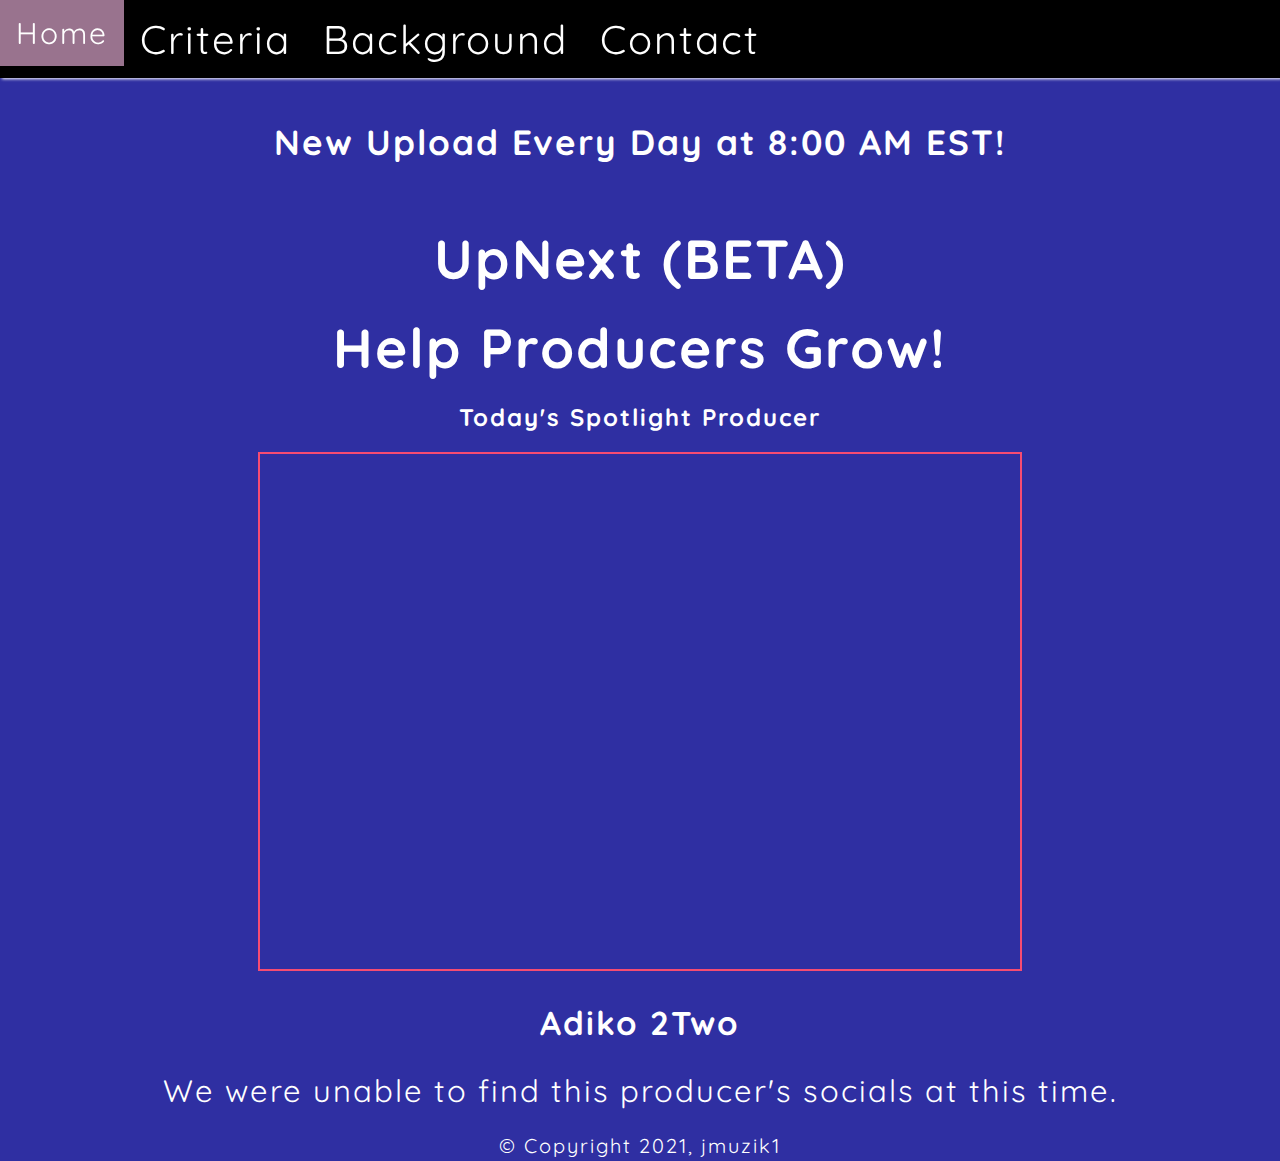
<file: index.html>
<!DOCTYPE html>
<html>
	<head>
		<title>UpNext | Home</title>
		<link rel="stylesheet" href="upnextmain.css" type="text/css">
		<link href="https://fonts.googleapis.com/css?family=Quicksand:300,500" rel="stylesheet">
	</head>
		<body>
      		<div class="nav-sen">
       			<a class="active" href="index.html" style="font-size: 30px">Home</a>
       			<a href="upnextcriteria.html">Criteria</a>
       			<a href="upnextwhy.html">Background</a>
       			<a href="upnextcontact.html">Contact</a>
     		</div>
     	
      		<br>
      		<br>
      		<br>
			<br>
			<br>
			<div class="header">
				<center><h3 class="new">New Upload Every Day at 8:00 AM EST!</h3></center>
				<h1 class="main">UpNext (BETA)</h1>
				<center><h1 class="sub">Help Producers Grow!</h1></center>
				<center><h2>Today's Spotlight Producer</h2></center>
			</div>
			<div class="youtube-video">
				<center><iframe width="760" height="515" style="width:760px;height:515px" src="https://www.youtube.com/watch?v=U8AwzbHNU_w" title="YouTube video player" frameborder="0" allow="accelerometer; autoplay; clipboard-write; encrypted-media; gyroscope; picture-in-picture" allowfullscreen></iframe></center>
			</div>
			<center>
			<center><h2 class="name">Adiko 2Two</h2></center>
			<div class="socials">
				<p>We were unable to find this producer's socials at this time.</p>
				<!--
				<p><a class="link" href="" target="_blank">SoundCloud</a></p>
				<p><a class="link" href="" target="_blank">Instagram</a></p>
				<p><a class="link" href="" target="_blank">Twitter</a></p>
				<p><a class="link" href="" target="_blank">Beat Store</a></p>
				-->
			</div>
			</center>
			
			<footer>
				<center><small style="font-size:20px">&copy; Copyright 2021, jmuzik1</small></center>
			</footer>
	  
		</body>
</html>
</file>
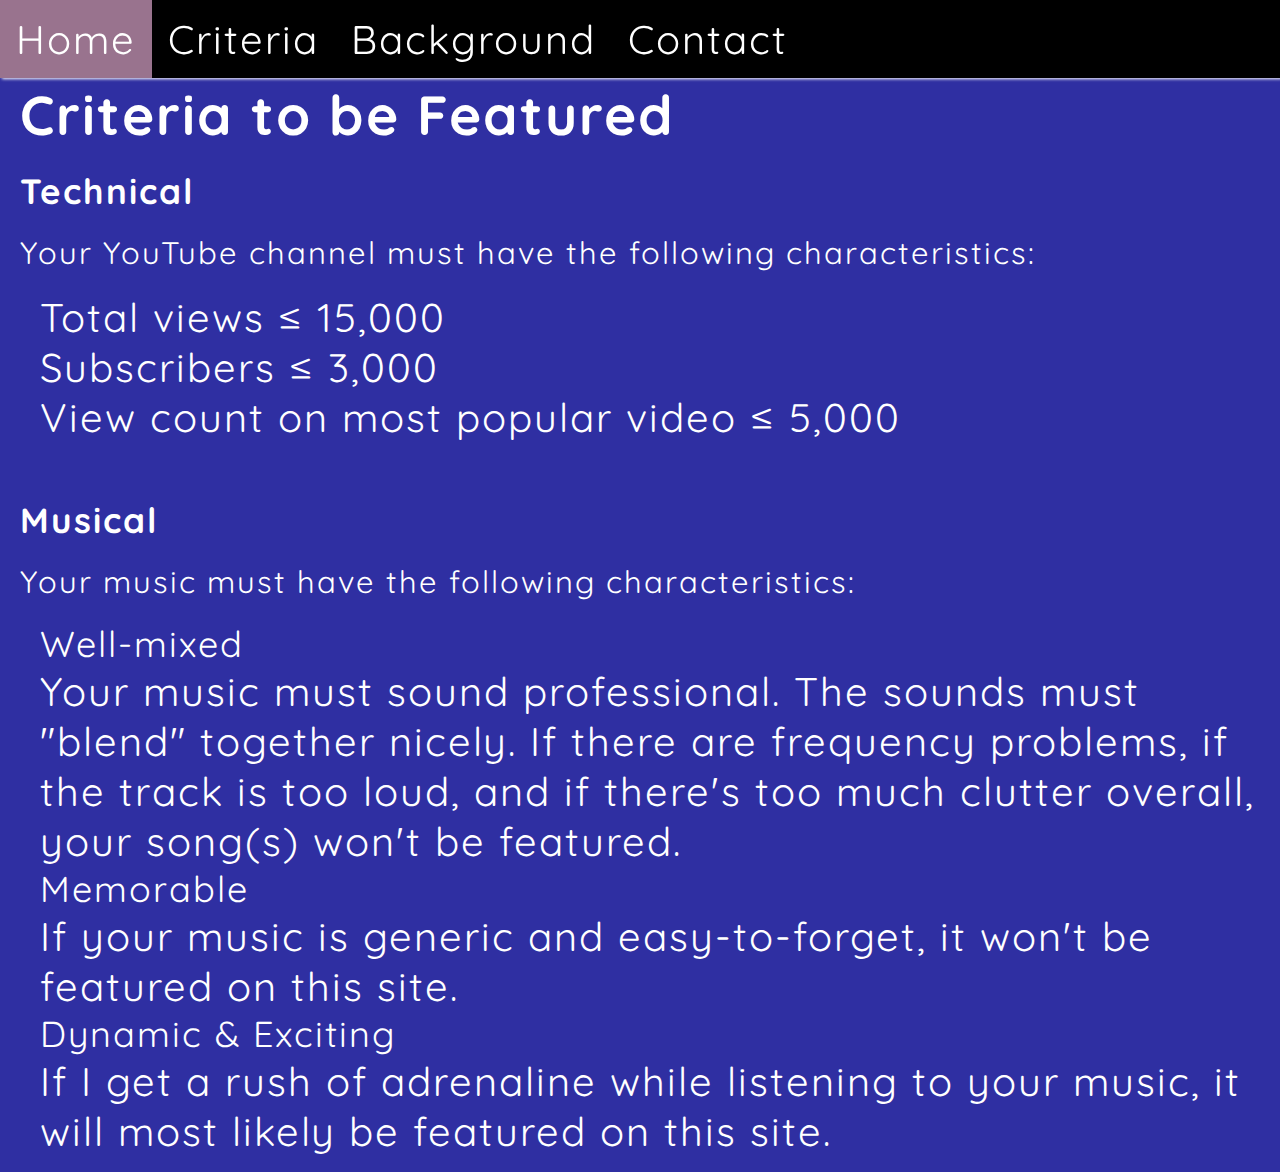
<file: upnext.html>
<!DOCTYPE html>
<html>
	<head>
		<title>UpNext | Criteria</title>
		<link rel="stylesheet" href="upnextmain.css" type="text/css">
		<link href="https://fonts.googleapis.com/css?family=Quicksand:300,500" rel="stylesheet">
	</head>
		<body>
		
			<div class="nav-sen">
       			<a class="active" href="upnextmain.html">Home</a>
       			<a href="upnext.html">Criteria</a>
       			<a href="upnextwhy.html">Background</a>
       			<a href="upnextcontact.html">Contact</a>
     		</div>
     		<br>
     		<br>
     		<br>
			<div class="lead">
				<h1>Criteria to be Featured</h1>
			</div>
			
			<div class="technical">
			<h3 class="tech">Technical</h3>
			<p>Your YouTube channel must have the following characteristics:</p>
				<ul>
					<li>Total views ≤ 15,000 </li>
					<li>Subscribers ≤ 3,000 </li>
					<li>View count on most popular video ≤ 5,000 </li>
				</ul>
			</div>
			<br>
			<div class="musical">
			<h3 class="music">Musical</h3>
			<p>Your music must have the following characteristics:</p>
				<ul>
					<li class="big-text">Well-mixed</li>
					<li class="small-text">Your music must sound professional. The sounds must "blend" together nicely. If there are frequency problems, if the track is too loud, and if there's too much clutter overall, your song(s) won't be featured.</li>
					<li class="big-text">Memorable</li>
					<li class="small-text">If your music is generic and easy-to-forget, it won't be featured on this site.</li>
					<li class="big-text">Dynamic & Exciting</li>
					<li class="small-text">If I get a rush of adrenaline while listening to your music, it will most likely be featured on this site.</li>
				</ul>
			</div>
			
		</body>
</html>
</file>
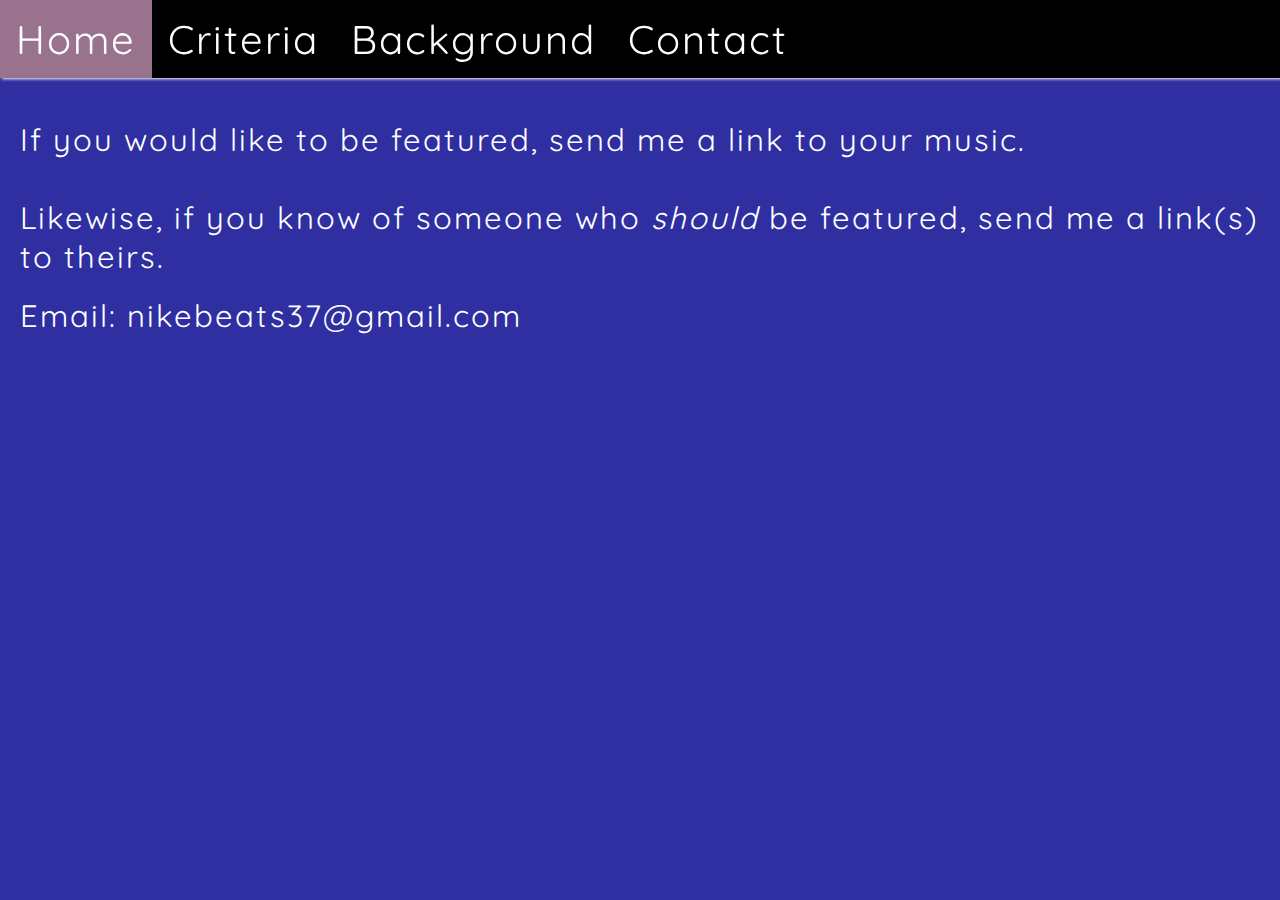
<file: upnextcontact.html>
<!DOCTYPE html>
<html>
	<head>
		<title>UpNext | Contact </title>
		<link rel="stylesheet" href="upnextmain.css" type="text/css">
		<link href="https://fonts.googleapis.com/css?family=Quicksand:300,500" rel="stylesheet">
	</head>
	<body>
	
	<div class="nav-sen">
       			<a class="active" href="index.html">Home</a>
       			<a href="upnextcriteria.html">Criteria</a>
       			<a href="upnextwhy.html">Background</a>
       			<a href="upnextcontact.html">Contact</a>
     		</div> 
    <br>
    <br>
    <br>
		<br>
		<br>
	<div class="intro">
		<p>If you would like to be featured, send me a link to your music. <br> <br> Likewise, if you know of someone who <i>should</i> be 
		featured, send me a link(s) to theirs.</p>
	</div>
	<div class="email">
		<p>Email: nikebeats37@gmail.com</p>
	</div>
	</body>
</html>
</file>
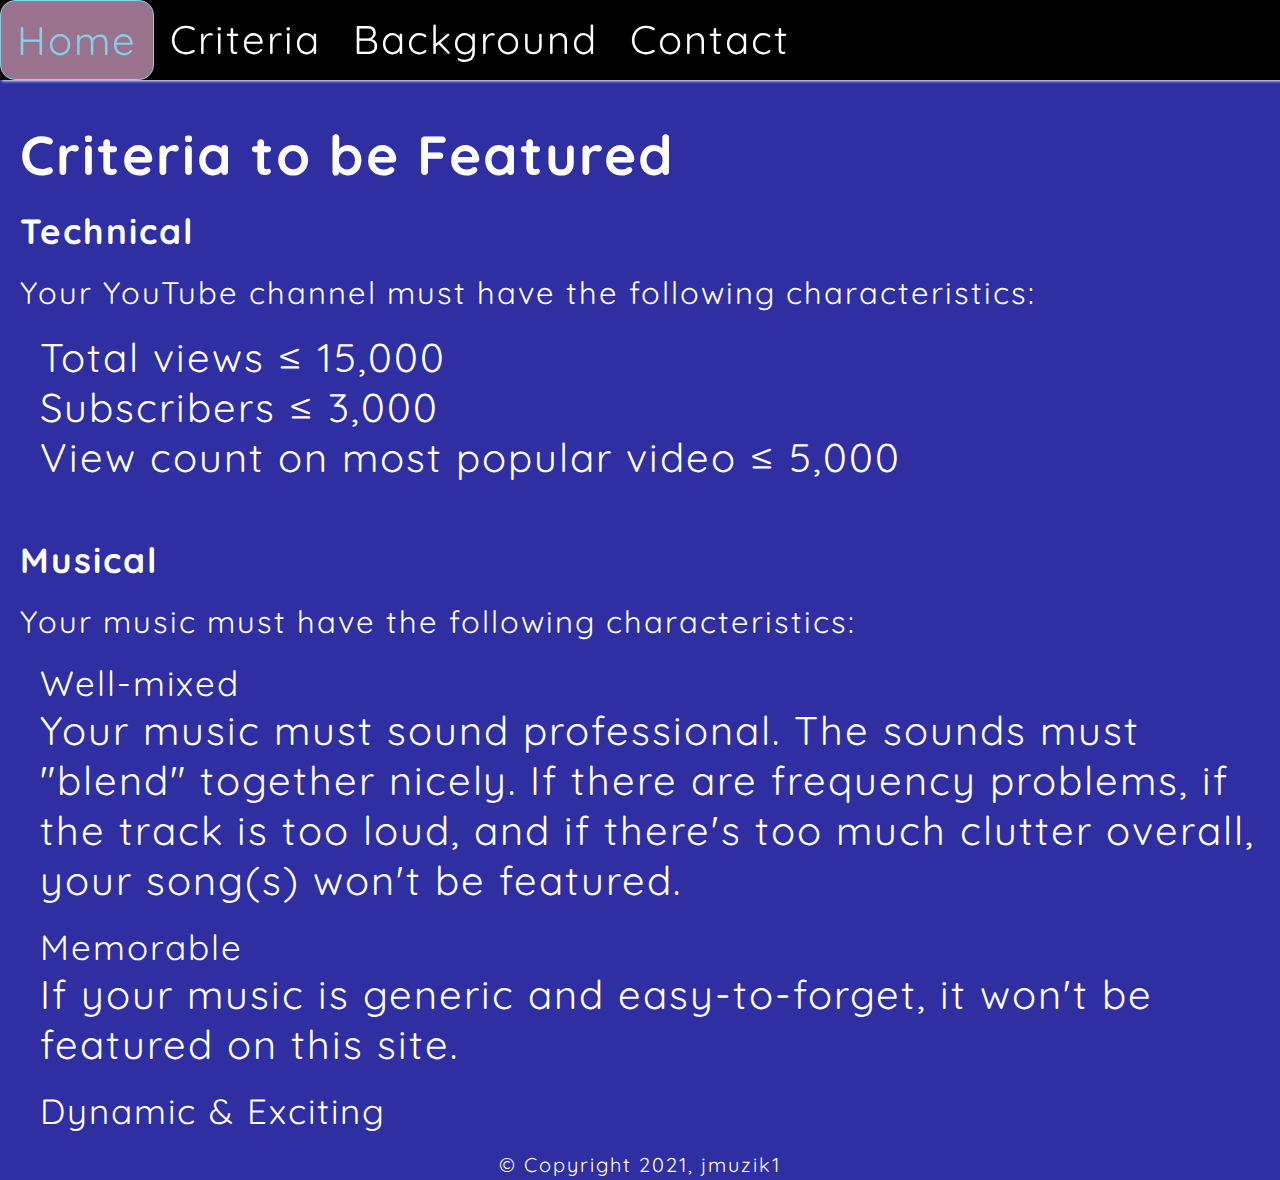
<file: upnextcriteria.html>
<!DOCTYPE html>
<html>
	<head>
		<title>UpNext | Criteria</title>
		<link rel="stylesheet" href="upnextmain.css" type="text/css">
		<link href="https://fonts.googleapis.com/css?family=Quicksand:300,500" rel="stylesheet">
	</head>
		<body>
		
			<div class="nav-sen">
       			<a class="active" href="index.html">Home</a>
       			<a href="upnextcriteria.html">Criteria</a>
       			<a href="upnextwhy.html">Background</a>
       			<a href="upnextcontact.html">Contact</a>
     		</div>
     		<br>
     		<br>
     		<br>
			<br>
			<br>
			<div class="lead">
				<h1>Criteria to be Featured</h1>
			</div>
			
			<div class="technical">
			<h3 class="tech">Technical</h3>
			<p>Your YouTube channel must have the following characteristics:</p>
				<ul>
					<li>Total views ≤ 15,000 </li>
					<li>Subscribers ≤ 3,000 </li>
					<li>View count on most popular video ≤ 5,000 </li>
				</ul>
			</div>
			<br>
			<div class="musical">
			<h3 class="music">Musical</h3>
			<p>Your music must have the following characteristics:</p>
				<ul>
					<li class="big-text" style="font-size:35px">Well-mixed</li>
					<li class="small-text">Your music must sound professional. The sounds must "blend" together nicely. If there are frequency problems, if the track is too loud, and if there's too much clutter overall, your song(s) won't be featured.</li>
					<br>
					<li class="big-text" style="font-size:35px">Memorable</li>
					<li class="small-text">If your music is generic and easy-to-forget, it won't be featured on this site.</li>
					<br>
					<li class="big-text" style="font-size:35px">Dynamic & Exciting</li>
				</ul>
			</div>
			<footer>
				<center><small style="font-size:20px">&copy; Copyright 2021, jmuzik1</small></center>
			</footer>
		</body>
</html>
</file>
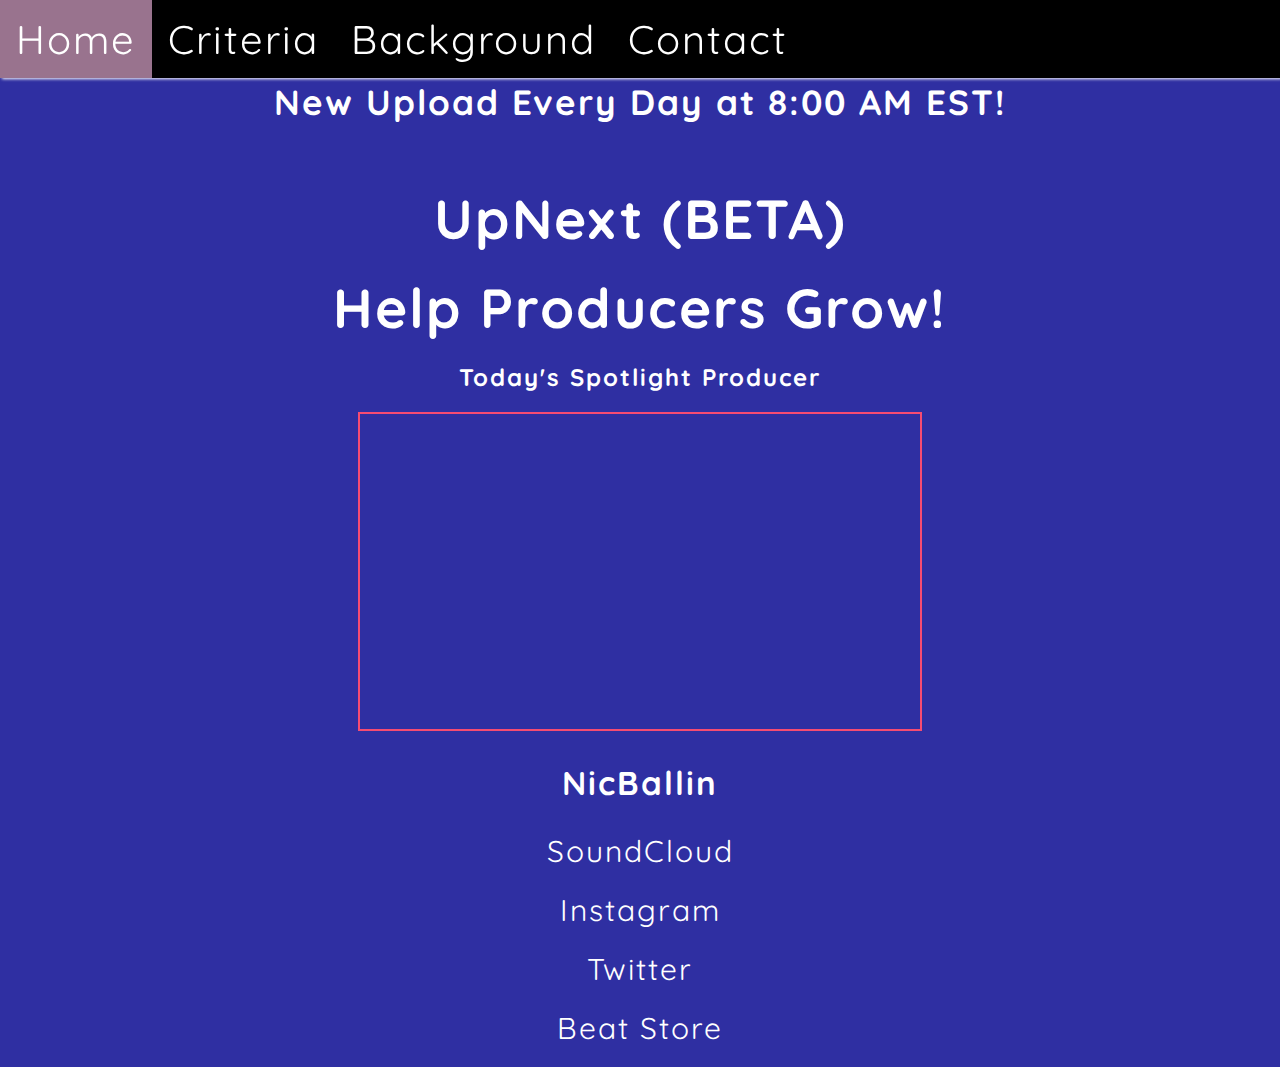
<file: upnextmain.html>
<!DOCTYPE html>
<html>
	<head>
		<title>UpNext | Home</title>
		<link rel="stylesheet" href="upnextmain.css" type="text/css">
		<link href="https://fonts.googleapis.com/css?family=Quicksand:300,500" rel="stylesheet">
	</head>
		<body>
      		<div class="nav-sen">
       			<a class="active" href="upnextmain.html">Home</a>
       			<a href="upnext.html">Criteria</a>
       			<a href="upnextwhy.html">Background</a>
       			<a href="upnextcontact.html">Contact</a>
     		</div>
     	
      		<br>
      		<br>
      		<br>
			<div class="header">
				<center><h3 class="new">New Upload Every Day at 8:00 AM EST!</h3></center>
				<h1 class="main">UpNext (BETA)</h1>
				<center><h1 class="sub">Help Producers Grow!</h1></center>
				<center><h2>Today's Spotlight Producer</h2></center>
			</div>
			<div class="youtube-video">
				<center><iframe width="560" height="315" src="https://www.youtube.com/embed/OYy3RzOpxE0" title="YouTube video player" frameborder="0" allow="accelerometer; autoplay; clipboard-write; encrypted-media; gyroscope; picture-in-picture" allowfullscreen></iframe></center>
			</div>
			<center>
			<center><h2 class="name">NicBallin</h2></center>
			<div class="socials">
				<p><a class="link" href="https://soundcloud.com/nicxo01" target="_blank">SoundCloud</a></p>
				<p><a class="link" href="https://www.instagram.com/nicballin/" target="_blank">Instagram</a></p>
				<p><a class="link" href="https://twitter.com/nicballin" target="_blank">Twitter</a></p>
				<p><a class="link" href="https://nicballin.beatstars.com/" target="_blank">Beat Store</a></p>
			</div>
			</center>
	  
		</body>
</html>
</file>
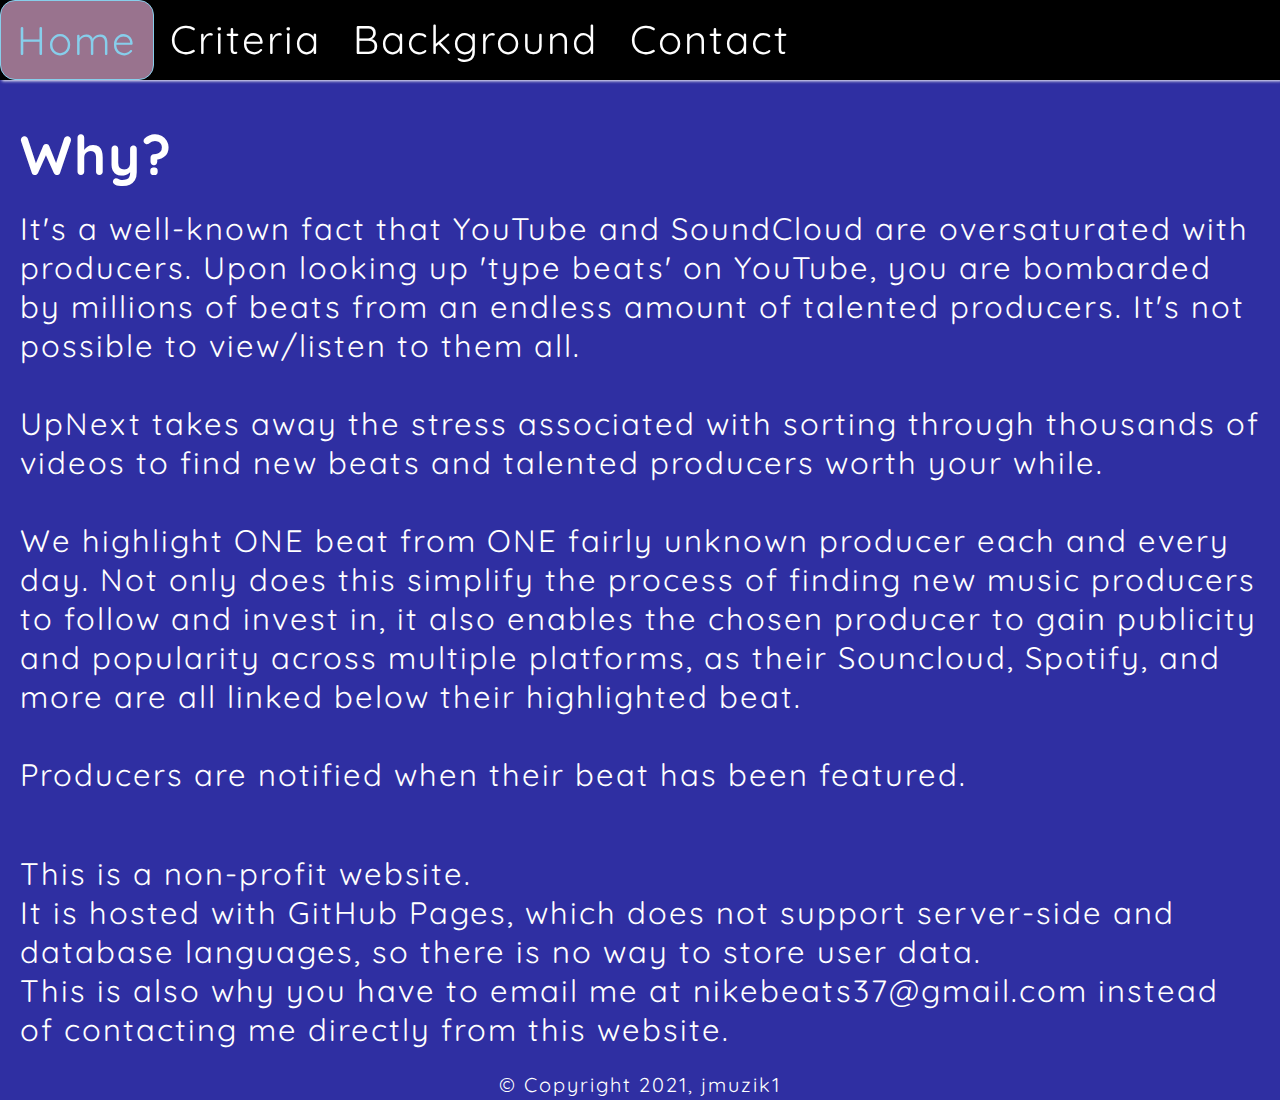
<file: upnextwhy.html>
<!DOCTYPE html>
<html>
	<head>
		<title>UpNext | Why?</title>
		<link rel="stylesheet" href="upnextmain.css" type="text/css">
		<link href="https://fonts.googleapis.com/css?family=Quicksand:300,500" rel="stylesheet">
	</head>
		<body>
			<div class="nav-sen">
       			<a class="active" href="index.html">Home</a>
       			<a href="upnextcriteria.html">Criteria</a>
       			<a href="upnextwhy.html">Background</a>
       			<a href="upnextcontact.html">Contact</a>
     		</div>
     		<br>
     		<br>
     		<br>
			<br>
			<br>
			<div class="lead">
				<h1>Why?</h1>
			</div>
			
			<div class="paragraph">
				<p>
				It's a well-known fact that YouTube and SoundCloud are oversaturated with producers. 
				Upon looking up 'type beats' on YouTube, you are bombarded by millions of beats from 
				an endless amount of talented producers. It's not possible 
				to view/listen to them all. <br><br> UpNext takes 
				away the stress associated with sorting through thousands of videos to find new beats and 
				talented producers worth your while. <br><br> We highlight ONE beat from ONE fairly unknown producer each and every day.
				Not only does this simplify the process of finding new music producers to follow and invest in, 
				it also enables the chosen producer to gain publicity and popularity across multiple platforms, as their
				Souncloud, Spotify, and more are all linked below their highlighted beat. <br><br> Producers are notified when their beat 
				has been featured. 
				</p>
				<br>
				<p class="paragraph-2">
				This is a non-profit website. 
				<br>
				It is hosted with GitHub Pages, which does not support server-side and database languages, so 
				there is no way to store user data. 
				<br>
				This is also why you have to email me at nikebeats37@gmail.com instead of contacting me directly
				from this website. 
				<br>
				
				</p>
			</div>
			<footer>
				<center><small style="font-size:20px">&copy; Copyright 2021, jmuzik1</small></center>
			</footer>
		</body>
</html>
</file>
<file: upnextmain.css>
body {
    margin: 0;
    padding: 0;
    background-color: #2F2FA2;
    color: white;
    font-family: Quicksand;
    letter-spacing: 2px;
    animation: transitionIn 0.75s;
}
 
.nav-sen {
    text-align: center;
    overflow: hidden;
    display: block;
    position: fixed;
    width: 100%;
    background-color: black;
    box-shadow: 2px 1px 3px;
}
.nav-sen a {
    text-decoration: none;;
    float: left;
    display: block;
    text-align: center;
    padding: 14px 16px;
    color: white;
    font-size: 40px;
}
.nav-sen a:hover{
    background-color: #99738E;
    border: 1px solid skyblue;
    border-radius: 15px;
}
.nav-sen a.active {
    background-color: #99738E;
}
.main {
    padding-left: 40px;
    padding-right: 40px;
    padding-top: 40px;
    text-align: center;
}

a {
    text-decoration:none;
    color: white;
}
a:hover {
	color: skyblue;
}
.woot {
    letter-spacing:5px;
}

li {
	list-style: none;
	font-size: 40px;
}

h1,h3 {
	font-size: 55px;
	margin: 20px;
}

.new {
	font-size: 35px;
}

.music, .tech {
	font-size: 35px;
}

p {
	margin: 20px;
	font-size: 31px;
}

footer {
  text-align: center;
  padding: 3px;
  color: white;
}

iframe {
	border: 2px solid #F64C72;
}

.big-text {
	font-size: 36px;
	font-weight: -300;
}

.name {
	font-size: 33px;
}

.link {
	font-size: 30px;
}

@keyframes transitionIn {

	from {
		opacity: 0;
		transform: rotateX(-10deg)
	}
	
	to {
		opacity: 1;
		transform: rotateX(0);
	}
}
</file>
